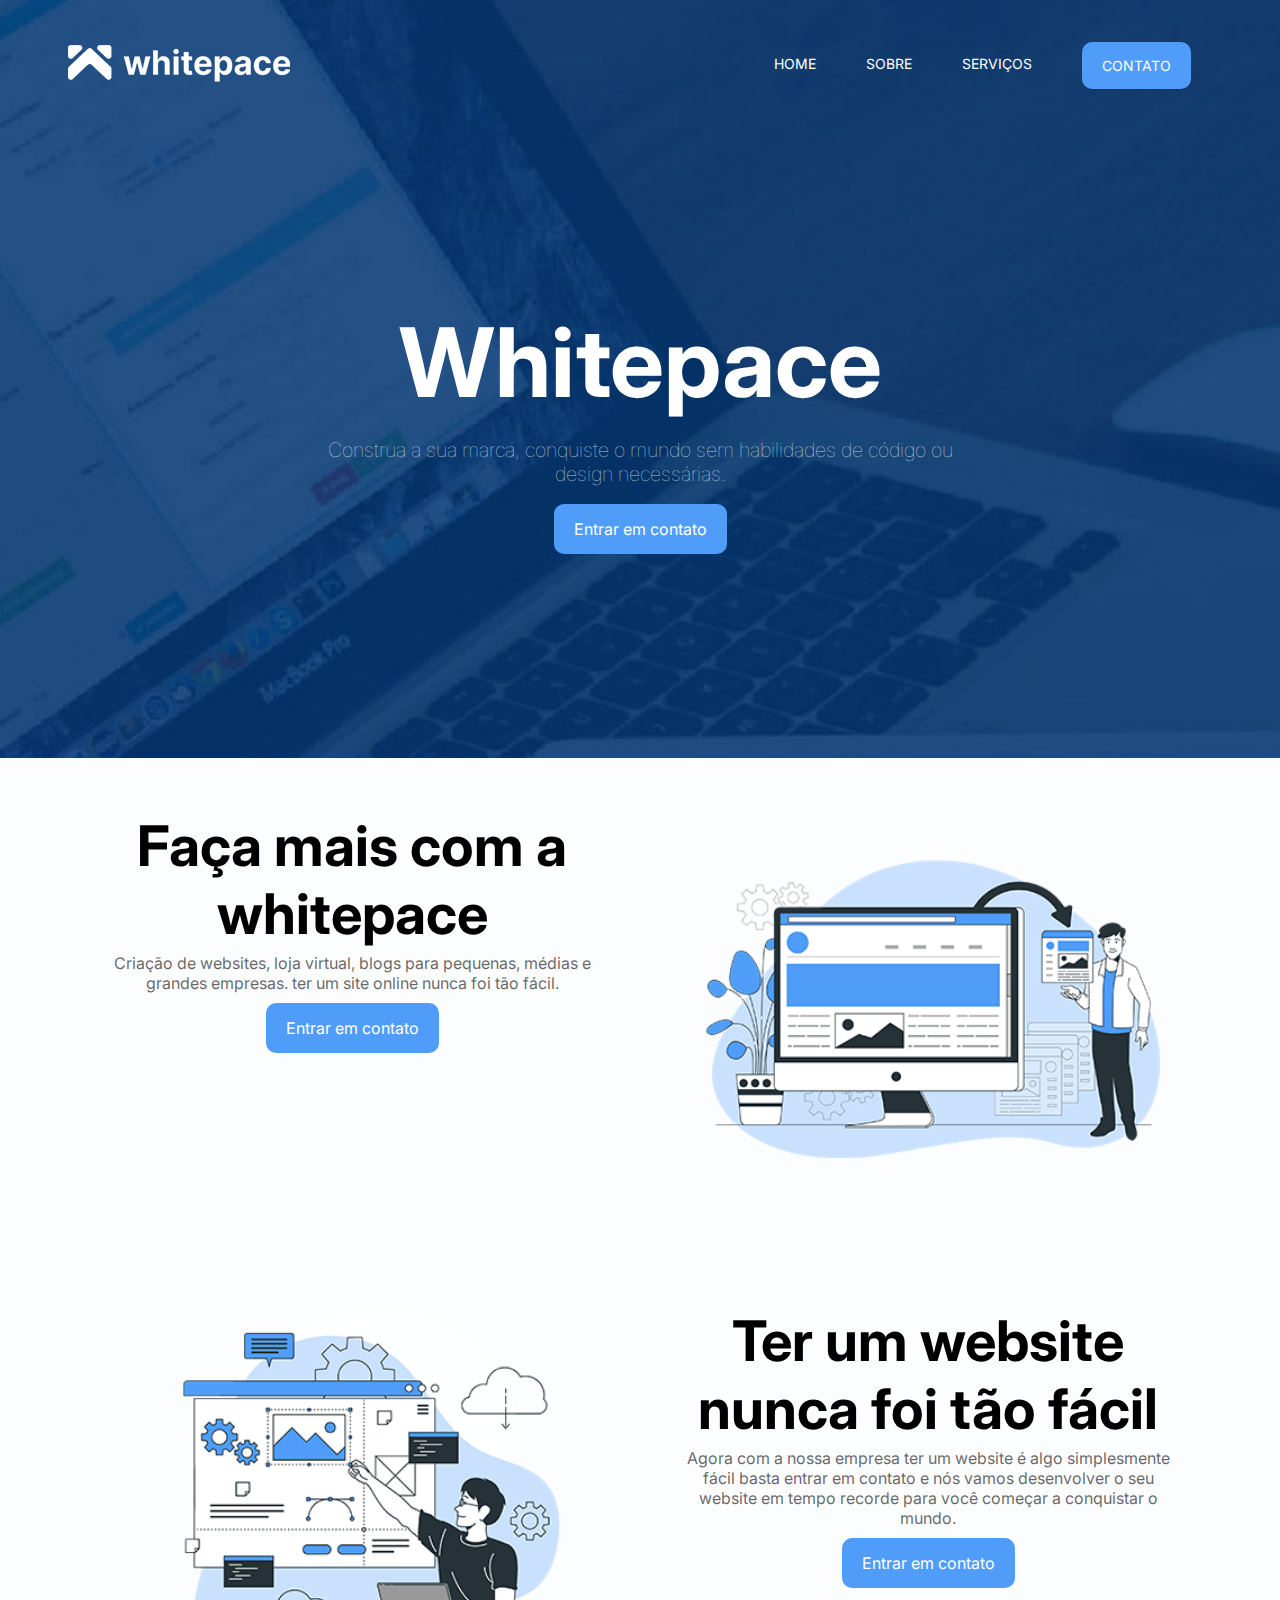
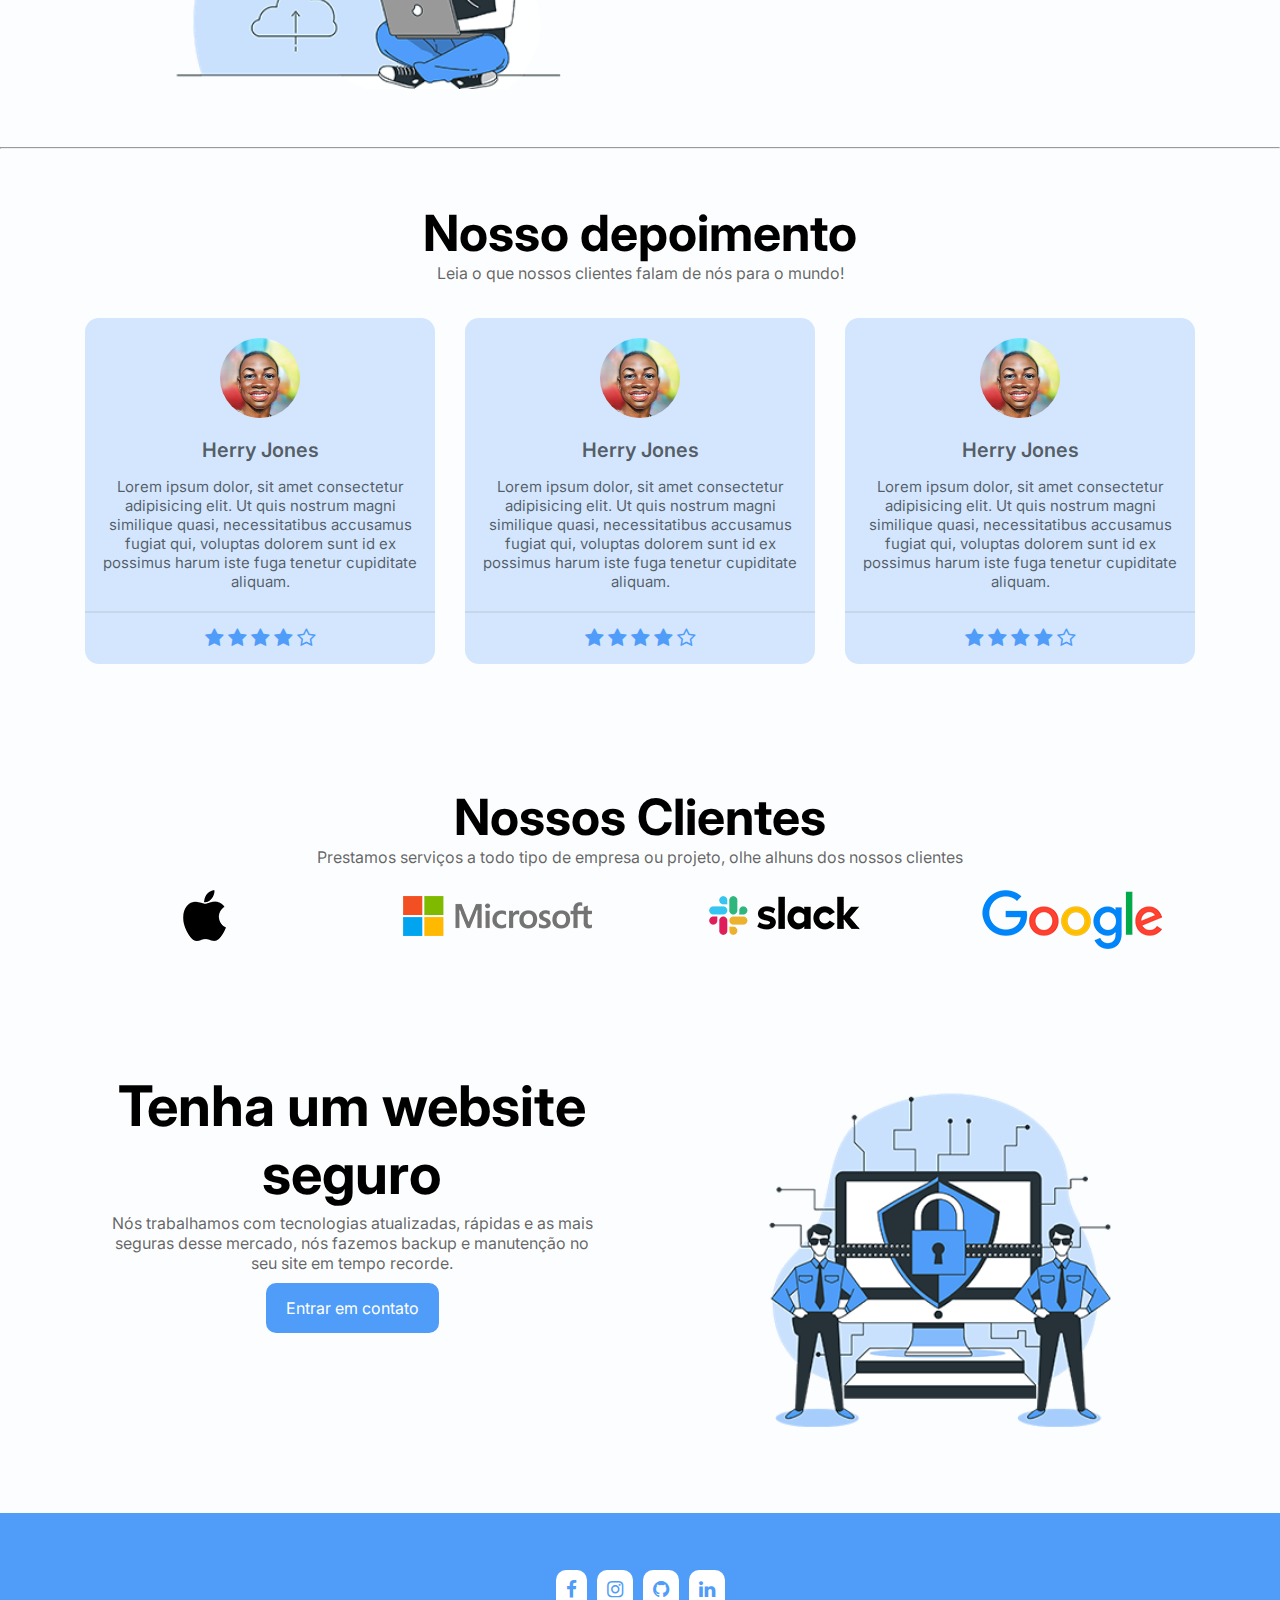
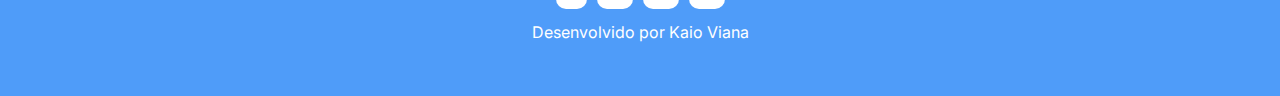
<file: index.html>
<!DOCTYPE html>
<html lang="pt-br">
<head>
    <meta charset="UTF-8">
    <meta name="viewport" content="width=device-width, initial-scale=1.0">
    <link rel="stylesheet" href="https://cdnjs.cloudflare.com/ajax/libs/font-awesome/4.7.0/css/font-awesome.css" integrity="sha512-5A8nwdMOWrSz20fDsjczgUidUBR8liPYU+WymTZP1lmY9G6Oc7HlZv156XqnsgNUzTyMefFTcsFH/tnJE/+xBg==" crossorigin="anonymous" referrerpolicy="no-referrer" />
    <link rel="stylesheet" href="./css/style.css">
    
    <title>PROJETO SITE</title>
</head>
<body>
    <!-- header -->
    <header style="background-image: url(img/background-home.jpg);">
         <!-- container -->
        <div class="container">
            <nav>
                <a href="index.html">
                    <img src="img/logo.png" alt="Logo">
                </a>
                <ul class="ul">
                    <a href="index.html">Home</a>
                    <a href="sobre.html">Sobre</a>
                    <a href="servicos.html">Serviços</a>
                    <a class="btn" href="contato.html">Contato</a>
                    <div class="close-icon" onclick="closeMenu()">
                        <i class="fa fa-times-circle"></i>
                    </div>

                </ul>
                <div class="menu-icon" onclick="openMenu()">
                    <i class="fa fa-bars"></i>
                </div>
            </nav>
            <section class="banner">
                <div class="banner-text">
                    <h1>Whitepace</h1>
                    <p>Construa a sua marca, conquiste o mundo sem habilidades de código ou design necessárias.</p>
                    <a href="contato.html" class="btn animate-btn">Entrar em contato</a>
                </div>
            </section>
        </div>
        <!-- fim container -->
    </header>
     <!-- fim header -->
      <!-- faça mais -->
      <section class="faca-mais">
          <!-- container -->
        <div class="container">
            <div class="faca-mais-text">
                <h3>Faça mais com a whitepace</h3>
                <p>Criação de websites, loja virtual, blogs para pequenas, médias e grandes empresas. ter um site online nunca foi tão fácil.</p>
                <a href="contato.html" class="btn animate-btn">Entrar em contato</a>  
            </div>
            
            <div class="faca-mais-img">
                <img src="img/img-1.png" alt="">
            </div>

        </div>
        <!-- fim container -->
      </section>
      <!-- fim faça mais --> 

       <!-- faça mais 2 -->
      <section class="faca-mais">
        <!-- container -->
      <div class="container">
        <div class="faca-mais-img">
            <img src="img/img-2.png" alt="">
        </div>

          <div class="faca-mais-text">
              <h3>Ter um website nunca foi tão fácil</h3>
              <p>Agora com a nossa empresa ter um website é algo simplesmente fácil basta entrar em contato e nós vamos desenvolver o seu website em tempo recorde para você começar a conquistar o mundo.</p>
              <a href="contato.html" class="btn">Entrar em contato</a>  
          </div>

      </div>
      <!-- fim container -->
    </section>
    <!-- fim faça mais 2 -->
<hr>
    <!-- Depoimentos-->
     <section class="depoimentos">
        <div class="container">
            <h3>Nosso depoimento</h3>
            <p>Leia o que nossos clientes falam de nós para o mundo!</p>
            <div class="cards">
                <!-- CARD ITEM 1-->
                <div class="card-item">
                    <img src="img/me.jpg" alt="Kaio">
                    <p class="nome-user">Herry Jones</p>
                    <p class="depoimento-user">
                        Lorem ipsum dolor, sit amet consectetur adipisicing elit. Ut quis nostrum magni similique quasi, necessitatibus accusamus fugiat qui, voluptas dolorem sunt id ex possimus harum iste fuga tenetur cupiditate aliquam.
                    </p>
                    <div class="estrelas">
                        <i class="fa fa-star" aria-hidden="true"></i>
                        <i class="fa fa-star" aria-hidden="true"></i>
                        <i class="fa fa-star" aria-hidden="true"></i>
                        <i class="fa fa-star" aria-hidden="true"></i>
                        <i class="fa fa-star-o" aria-hidden="true"></i>
                    </div>
                </div>
                <!--FINAL CARD ITEM 1-->

                 <!-- CARD ITEM 2-->
                 <div class="card-item">
                    <img src="img/me.jpg" alt="Kaio">
                    <p class="nome-user">Herry Jones</p>
                    <p class="depoimento-user">
                        Lorem ipsum dolor, sit amet consectetur adipisicing elit. Ut quis nostrum magni similique quasi, necessitatibus accusamus fugiat qui, voluptas dolorem sunt id ex possimus harum iste fuga tenetur cupiditate aliquam.
                    </p>
                    <div class="estrelas">
                        <i class="fa fa-star" aria-hidden="true"></i>
                        <i class="fa fa-star" aria-hidden="true"></i>
                        <i class="fa fa-star" aria-hidden="true"></i>
                        <i class="fa fa-star" aria-hidden="true"></i>
                        <i class="fa fa-star-o" aria-hidden="true"></i>
                    </div>
                </div>
                <!--FINAL CARD ITEM 2-->

                 <!-- CARD ITEM 3-->
                 <div class="card-item">
                    <img src="img/me.jpg" alt="Kaio">
                    <p class="nome-user">Herry Jones</p>
                    <p class="depoimento-user">
                        Lorem ipsum dolor, sit amet consectetur adipisicing elit. Ut quis nostrum magni similique quasi, necessitatibus accusamus fugiat qui, voluptas dolorem sunt id ex possimus harum iste fuga tenetur cupiditate aliquam.
                    </p>
                    <div class="estrelas">
                        <i class="fa fa-star" aria-hidden="true"></i>
                        <i class="fa fa-star" aria-hidden="true"></i>
                        <i class="fa fa-star" aria-hidden="true"></i>
                        <i class="fa fa-star" aria-hidden="true"></i>
                        <i class="fa fa-star-o" aria-hidden="true"></i>
                    </div>
                </div>
                <!--FINAL CARD ITEM 3-->
            </div>
        </div>
       
     </section>
     <!-- Fim Depoimentos-->

     <!--CLIENTER-->
     <section class="clientes">
        <div class="container">
            <h3>Nossos Clientes</h3>
            <p>Prestamos serviços a todo tipo de empresa ou projeto, olhe alhuns dos nossos clientes</p>
            <div class="clientes-responsivo">
                <img src="img/apple.png" alt="">
                <img src="img/microsoft.png" alt="">
                <img src="img/slack.png" alt="">
                <img src="img/google.png" alt="">
            </div>
        </div>

     </section>
     <!--FIM CLIENTER-->

     <!--  -->
     <section class="faca-mais">
        <!-- container -->
      <div class="container">
          <div class="faca-mais-text">
              <h3>Tenha um website seguro</h3>
              <p>Nós trabalhamos com tecnologias atualizadas, rápidas e as mais seguras desse mercado, nós fazemos backup e manutenção no seu site em tempo recorde.</p>
              <a href="contato.html" class="btn animate-btn">Entrar em contato</a>  
          </div>
          
          <div class="faca-mais-img">
              <img src="img/security.png" alt="">
          </div>

      </div>
      <!-- fim container -->
    </section>
    <!-- fim  -->
    <!--FOOTER-->
    <footer class="footer">
        <div class="container">
            <div class="links">
                <a href="#"> <i class="fa fa-facebook"></i></a>
                <a href="#"> <i class="fa fa-instagram"></i></a>
                <a href="#"> <i class="fa fa-github"></i></a>
                <a href="#"> <i class="fa fa-linkedin"></i></a>
            </div>
            <p>Desenvolvido por Kaio Viana</p>
        </div>
    </footer>
    <!-- FIM FOOTER-->
     <script src="js/main.js"></script>

</body>
</html>
</file>
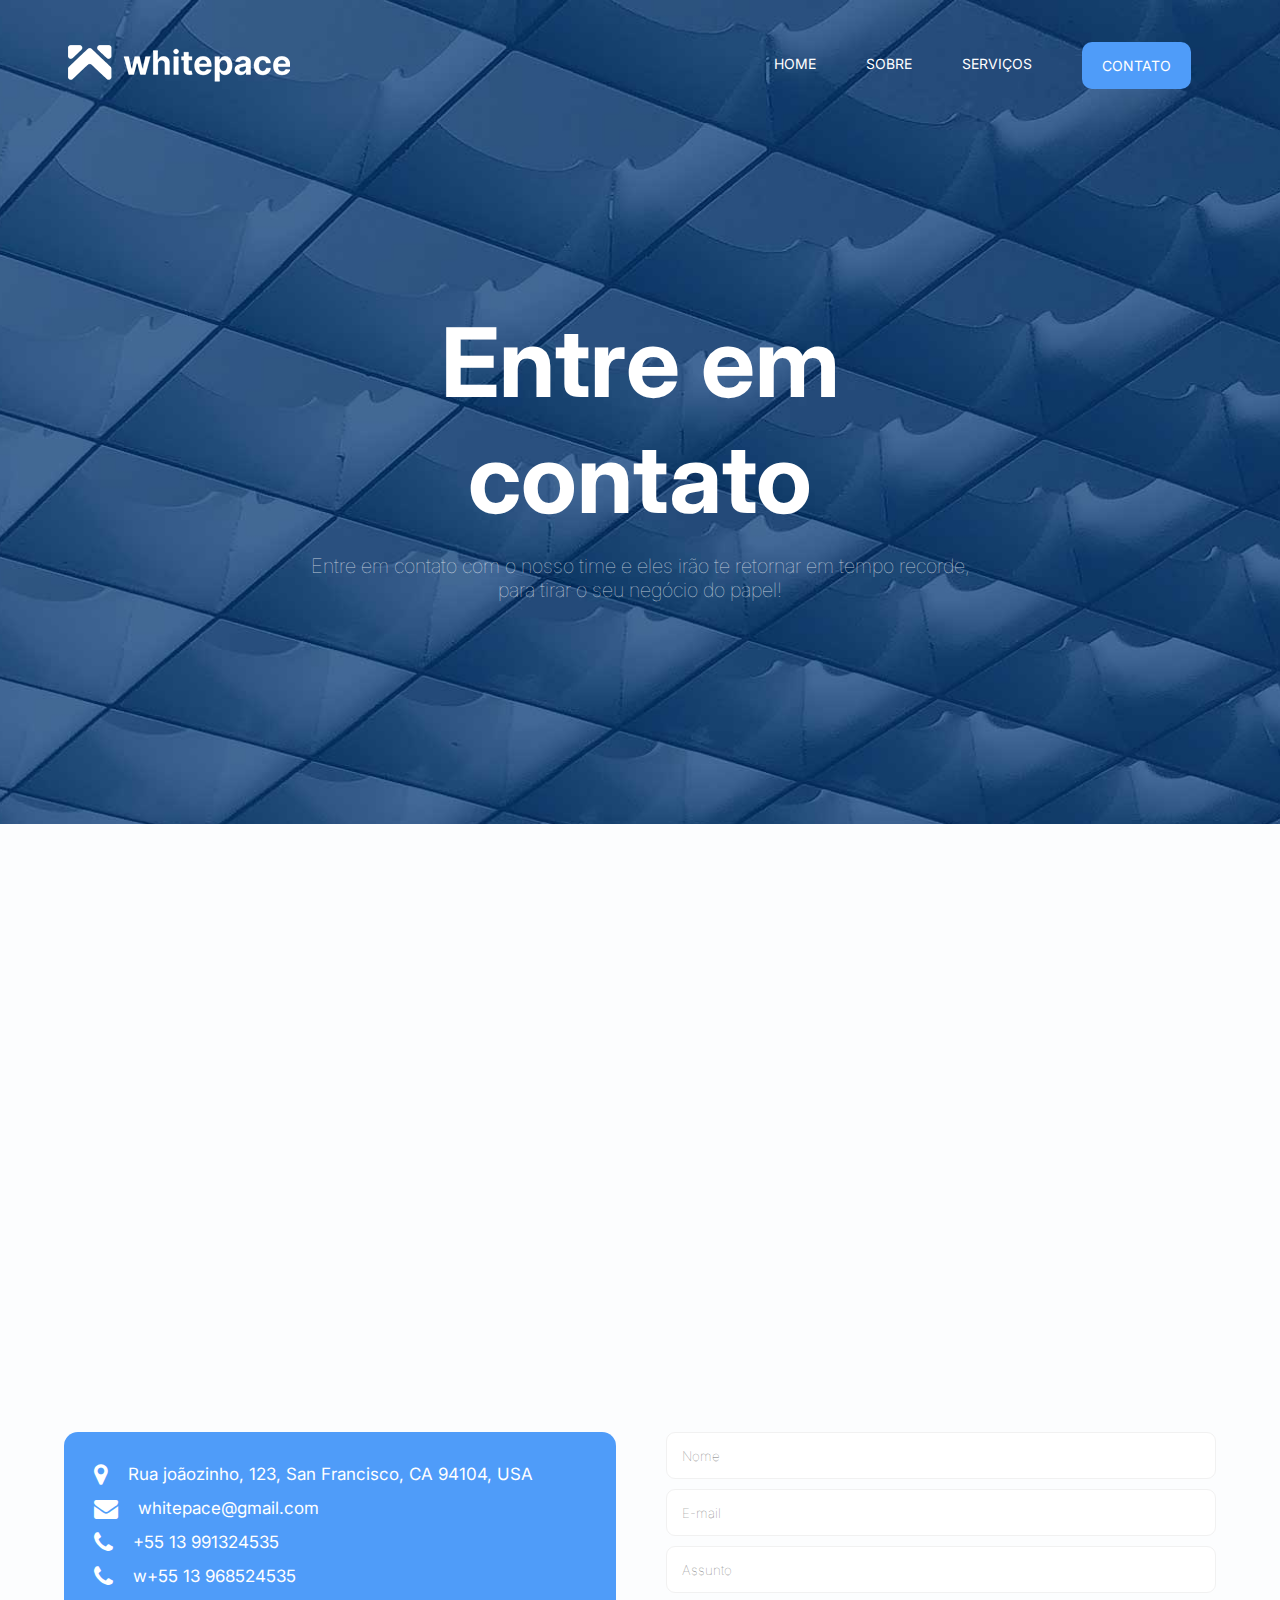
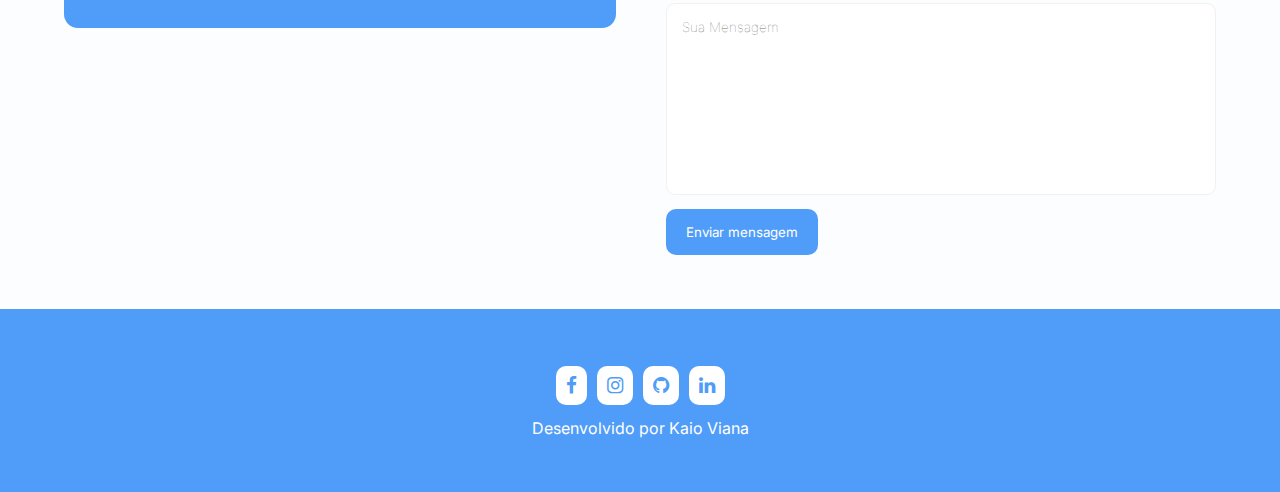
<file: contato.html>
<!DOCTYPE html>
<html lang="pt-br">
<head>
    <meta charset="UTF-8">
    <meta name="viewport" content="width=device-width, initial-scale=1.0">
    <link rel="stylesheet" href="https://cdnjs.cloudflare.com/ajax/libs/font-awesome/4.7.0/css/font-awesome.css" integrity="sha512-5A8nwdMOWrSz20fDsjczgUidUBR8liPYU+WymTZP1lmY9G6Oc7HlZv156XqnsgNUzTyMefFTcsFH/tnJE/+xBg==" crossorigin="anonymous" referrerpolicy="no-referrer" />
    <link rel="stylesheet" href="./css/style.css">
    
    <title>CONTATO | PROJETO SITE</title>
</head>
<body>
    <!-- header -->
    <header style="background-image: url(img/background-contacto.jpg);">
         <!-- container -->
        <div class="container">
            <nav>
                <a href="index.html">
                    <img src="img/logo.png" alt="Logo">
                </a>
                <ul class="ul">
                    <a href="index.html">Home</a>
                    <a href="sobre.html">Sobre</a>
                    <a href="servicos.html">Serviços</a>
                    <a class="btn" href="contato.html">Contato</a>
                    <div class="close-icon" onclick="closeMenu()">
                        <i class="fa fa-times-circle"></i>
                    </div>

                </ul>
                <div class="menu-icon" onclick="openMenu()">
                    <i class="fa fa-bars"></i>
                </div>
            </nav>
            <section class="banner">
                <div class="banner-text">
                    <h1>Entre em contato</h1>
                    <p>
                        Entre em contato com o nosso time e eles irão te retornar em tempo recorde, para tirar o seu negócio do papel!
                    </p>
                    
                </div>
            </section>
        </div>
        <!-- fim container -->
    </header>
     <!-- fim header -->
    <section class="contato">
        <div class="container">
            <div class="mapa">
                <iframe src="https://www.google.com/maps/embed?pb=!1m18!1m12!1m3!1d14579.263157509937!2d-46.428989444580125!3d-24.00228119999999!2m3!1f0!2f0!3f0!3m2!1i1024!2i768!4f13.1!3m3!1m2!1s0x94ce1d4f7a721739%3A0x301cf11eeed5a331!2sMcDonald&#39;s!5e0!3m2!1spt-BR!2sbr!4v1723589270940!5m2!1spt-BR!2sbr" width="100%" height="500px" style="border:0;" allowfullscreen="" loading="lazy" referrerpolicy="no-referrer-when-downgrade"></iframe>
            </div>
            <div class="contato-info">
                <div class="left-side">
                    <div>
                        <i class="fa fa-map-marker"></i>
                        <p>Rua joãozinho, 123, San Francisco, CA 94104, USA</p>
                    </div>
                    <div>
                        <i class="fa fa-envelope"></i>
                        <p>whitepace@gmail.com</p>
                    </div>
                    <div>
                        <i class="fa fa-phone"></i>
                        <p>+55 13 991324535</p>
                    </div>
                    <div>
                        <i class="fa fa-phone"></i>
                        <p>w+55 13 968524535</p>
                    </div>
                </div>
                <div class="right-side">
                    <form action="">
                        <input type="text" placeholder="Nome" required>
                        <input type="email" placeholder="E-mail" required>
                        <input type="text" placeholder="Assunto" required>
                        <textarea cols="30" rows="10" placeholder="Sua Mensagem" required></textarea>
                        <button class="btn">Enviar mensagem</button>
                    </form>
                </div>
            </div>
        </div>
    </section>
    <!--FOOTER-->
    <footer class="footer">
        <div class="container">
            <div class="links">
                <a href="#"> <i class="fa fa-facebook"></i></a>
                <a href="#"> <i class="fa fa-instagram"></i></a>
                <a href="#"> <i class="fa fa-github"></i></a>
                <a href="#"> <i class="fa fa-linkedin"></i></a>
            </div>
            <p>Desenvolvido por Kaio Viana</p>
        </div>
    </footer>
    <!-- FIM FOOTER-->
     <script src="js/main.js"></script>

</body>
</html>
</file>
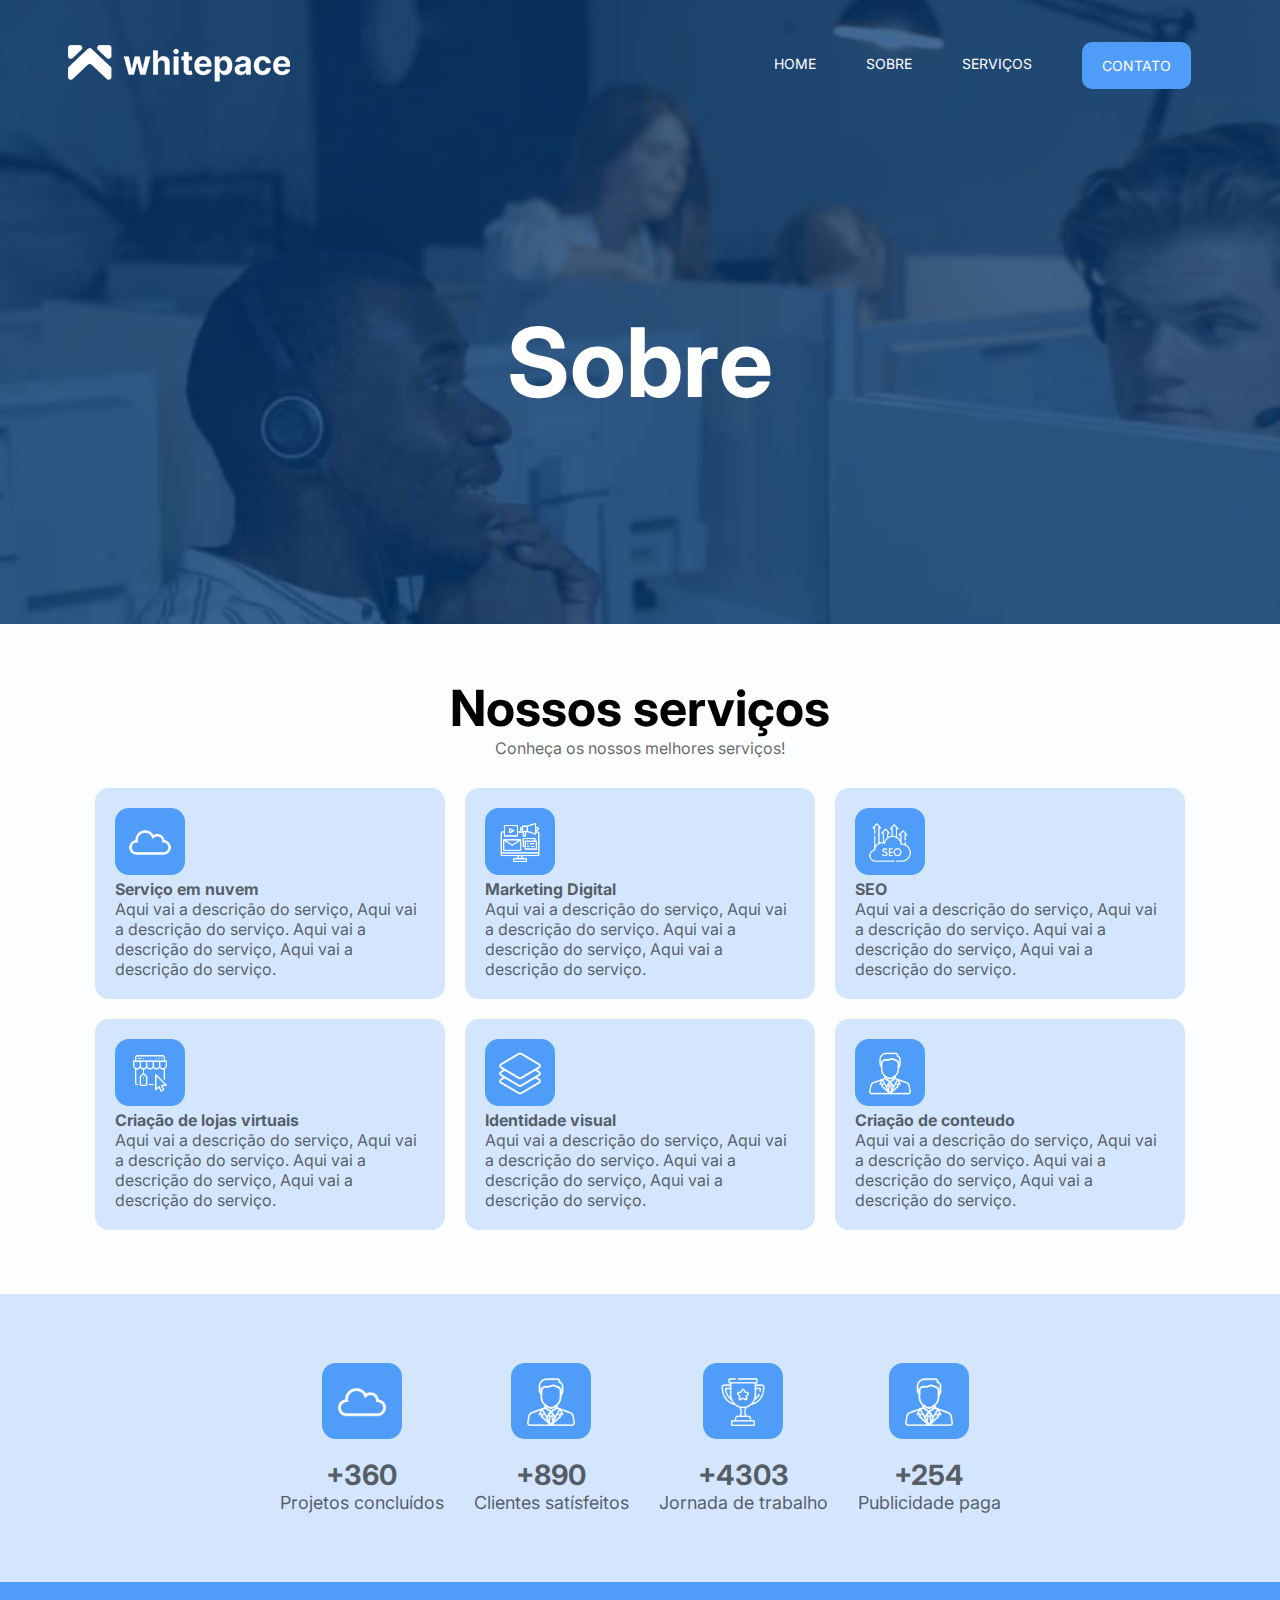
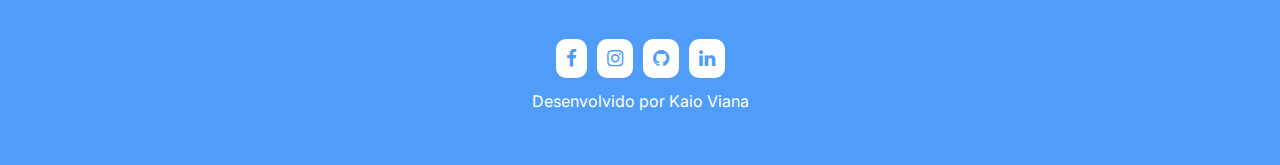
<file: servicos.html>
<!DOCTYPE html>
<html lang="pt-br">
<head>
    <meta charset="UTF-8">
    <meta name="viewport" content="width=device-width, initial-scale=1.0">
    <link rel="stylesheet" href="https://cdnjs.cloudflare.com/ajax/libs/font-awesome/4.7.0/css/font-awesome.css" integrity="sha512-5A8nwdMOWrSz20fDsjczgUidUBR8liPYU+WymTZP1lmY9G6Oc7HlZv156XqnsgNUzTyMefFTcsFH/tnJE/+xBg==" crossorigin="anonymous" referrerpolicy="no-referrer" />
    <link rel="stylesheet" href="./css/style.css">
    
    <title>SERVIÇOS | PROJETO SITE</title>
</head>
<body>
    <!-- header -->
    <header style="background-image: url(img/background-servicos.jpg);">
         <!-- container -->
        <div class="container">
            <nav>
                <a href="index.html">
                    <img src="img/logo.png" alt="Logo">
                </a>
                <ul class="ul">
                    <a href="index.html">Home</a>
                    <a href="sobre.html">Sobre</a>
                    <a href="servicos.html">Serviços</a>
                    <a class="btn" href="contato.html">Contato</a>
                    <div class="close-icon" onclick="closeMenu()">
                        <i class="fa fa-times-circle"></i>
                    </div>

                </ul>
                <div class="menu-icon" onclick="openMenu()">
                    <i class="fa fa-bars"></i>
                </div>
            </nav>
            <section class="banner">
                <div class="banner-text">
                    <h1>Sobre</h1>
                    
                </div>
            </section>
        </div>
        <!-- fim container -->
    </header>
     <!-- fim header -->
   <section class="servicos">
    <div class="container">
        <h3>Nossos serviços</h3>
        <p>Conheça os nossos melhores serviços!</p>
          <!-- row-cards -->
        <div class="rows-cards">
            <!-- row-cards-item 1 -->
            <div class="row-card-item">
                <img src="img/cloud.png" alt="">
                <p class="nome-servico"><strong>Serviço em nuvem</strong></p>
                <p class="descricao-servico">
                    Aqui vai a descrição do serviço, Aqui vai a descrição do serviço.
                    Aqui vai a descrição do serviço, Aqui vai a descrição do serviço.
                </p>
            </div>
             <!-- fim row-cards-item 1  -->
         <!-- row-cards-item 2 -->
         <div class="row-card-item">
            <img src="img/digital-marketing.png" alt="">
            <p class="nome-servico"><strong>Marketing Digital</strong></p>
            <p class="descricao-servico">
                Aqui vai a descrição do serviço, Aqui vai a descrição do serviço.
                Aqui vai a descrição do serviço, Aqui vai a descrição do serviço.
            </p>
        </div>
           <!-- row-cards-item 3 -->
       <div class="row-card-item">
        <img src="img/seo.png" alt="">
        <p class="nome-servico"><strong>SEO</strong></p>
        <p class="descricao-servico">
            Aqui vai a descrição do serviço, Aqui vai a descrição do serviço.
            Aqui vai a descrição do serviço, Aqui vai a descrição do serviço.
        </p>
    </div>

<!-- fim row-cards-item 3  -->
   <!-- row-cards-item 4 -->
   <div class="row-card-item">
    <img src="img/virtual_store.png" alt="">
    <p class="nome-servico"><strong>Criação de lojas virtuais</strong></p>
    <p class="descricao-servico">
        Aqui vai a descrição do serviço, Aqui vai a descrição do serviço.
        Aqui vai a descrição do serviço, Aqui vai a descrição do serviço.
    </p>
</div>

<!-- fim row-cards-item 4  -->
  <!-- row-cards-item 5 -->
  <div class="row-card-item">
    <img src="img/layer.png" alt="">
    <p class="nome-servico"><strong>Identidade visual</strong></p>
    <p class="descricao-servico">
        Aqui vai a descrição do serviço, Aqui vai a descrição do serviço.
        Aqui vai a descrição do serviço, Aqui vai a descrição do serviço.
    </p>
</div>

<!-- fim row-cards-item 5  -->
  <!-- row-cards-item 6 -->
  <div class="row-card-item">
    <img src="img/manager.png" alt="">
    <p class="nome-servico"><strong>Criação de conteudo</strong></p>
    <p class="descricao-servico">
        Aqui vai a descrição do serviço, Aqui vai a descrição do serviço.
        Aqui vai a descrição do serviço, Aqui vai a descrição do serviço.
    </p>
</div>

<!-- fim row-cards-item 6  -->
        </div>
       
    </div>
        <!-- fim row-cards -->
    </div>
   </section>
   <!-- DADOS-->
    <section class="dados">
        <div class="container">
            <!-- DADOs item-->
            <div class="dados-item">
                <img src="img/cloud.png" alt="">
            <p>
                <strong>
                    +360
                </strong><br>
                Projetos concluídos
            </p>
            </div>
            <!--fim DADOs item-->
            <!-- DADOs item-->
            <div class="dados-item">
                <img src="img/manager.png" alt="">
            <p>
                <strong>
                    +890
                </strong><br>
               Clientes satísfeitos
            </p>
            </div>
            <!--fim DADOs item-->
            <!-- DADOs item-->
            <div class="dados-item">
                <img src="img/trophy.png" alt="">
            <p>
                <strong>
                    +4303
                </strong><br>
               Jornada de trabalho
            </p>
            </div>
            <!--fim DADOs item-->
            <!-- DADOs item-->
            <div class="dados-item">
                <img src="img/manager.png" alt="">
            <p>
                <strong>
                    +254
                </strong><br>
               Publicidade paga
            </p>
            </div>
            <!--fim DADOs item-->
            
        </div>
    </section>
     <!-- FIM DADOS-->
    <!--FOOTER-->
    <footer class="footer">
        <div class="container">
            <div class="links">
                <a href="#"> <i class="fa fa-facebook"></i></a>
                <a href="#"> <i class="fa fa-instagram"></i></a>
                <a href="#"> <i class="fa fa-github"></i></a>
                <a href="#"> <i class="fa fa-linkedin"></i></a>
            </div>
            <p>Desenvolvido por Kaio Viana</p>
        </div>
    </footer>
    <!-- FIM FOOTER-->
     <script src="js/main.js"></script>

</body>
</html>
</file>
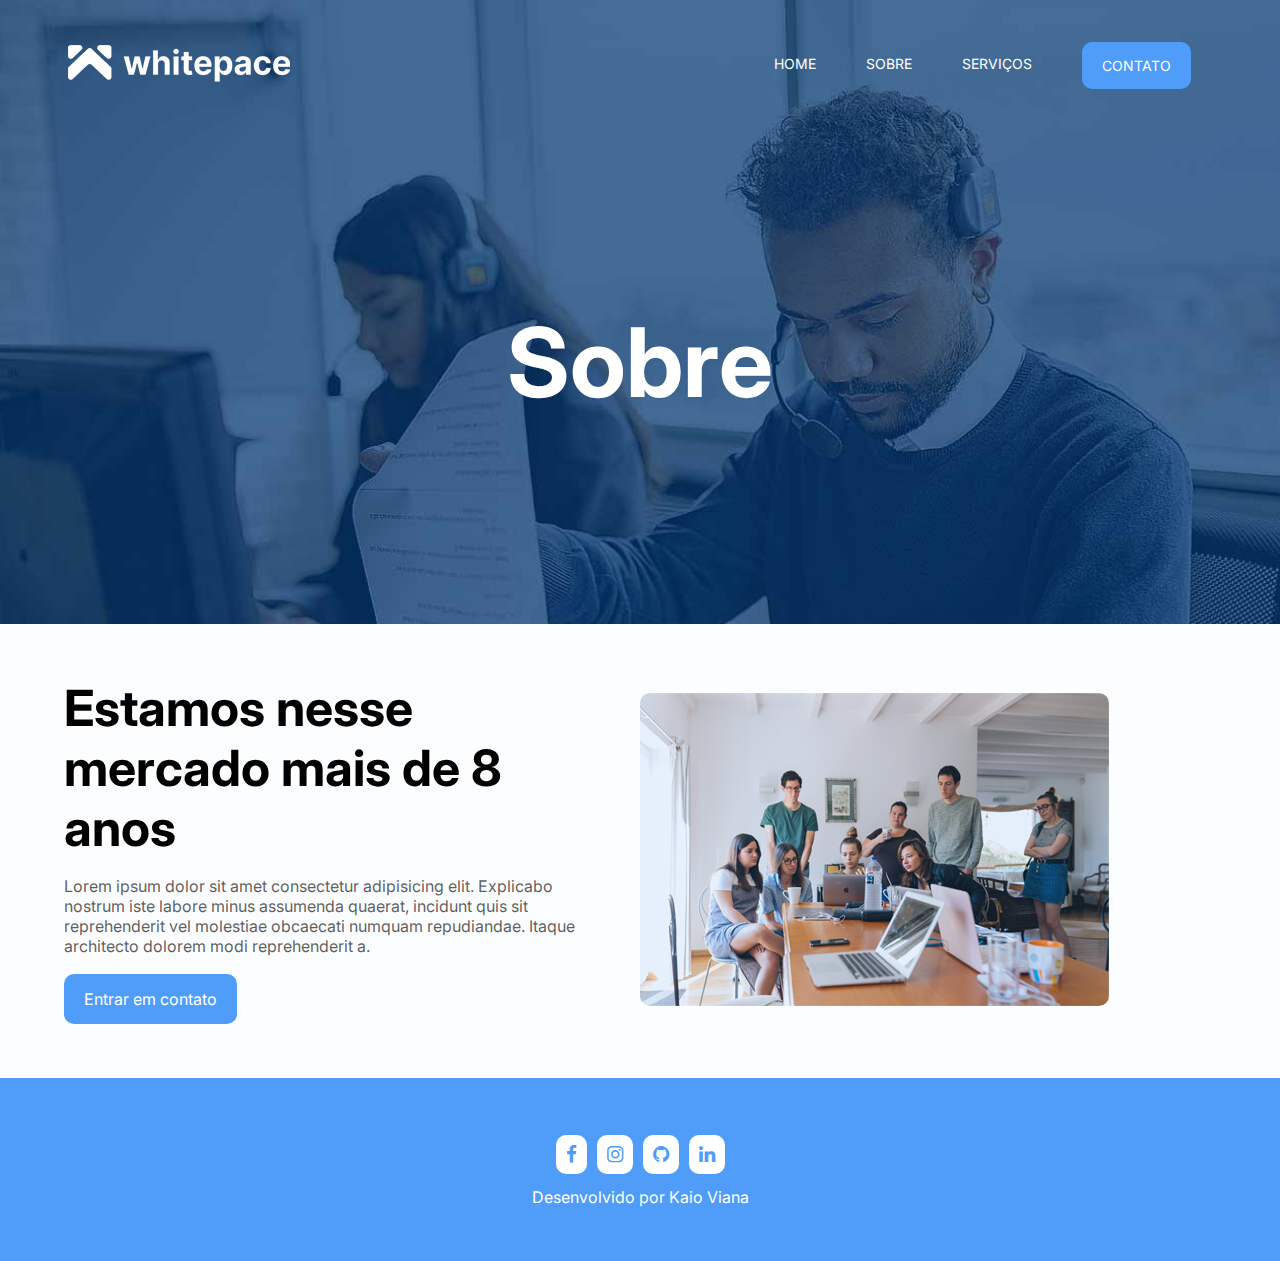
<file: sobre.html>
<!DOCTYPE html>
<html lang="pt-br">
<head>
    <meta charset="UTF-8">
    <meta name="viewport" content="width=device-width, initial-scale=1.0">
    <link rel="stylesheet" href="https://cdnjs.cloudflare.com/ajax/libs/font-awesome/4.7.0/css/font-awesome.css" integrity="sha512-5A8nwdMOWrSz20fDsjczgUidUBR8liPYU+WymTZP1lmY9G6Oc7HlZv156XqnsgNUzTyMefFTcsFH/tnJE/+xBg==" crossorigin="anonymous" referrerpolicy="no-referrer" />
    <link rel="stylesheet" href="./css/style.css">
    
    <title>SOBRE | PROJETO SITE</title>
</head>
<body>
    <!-- header -->
    <header style="background-image: url(img/background-sobre1.jpg);">
         <!-- container -->
        <div class="container">
            <nav>
                <a href="index.html">
                    <img src="img/logo.png" alt="Logo">
                </a>
                <ul class="ul">
                    <a href="index.html">Home</a>
                    <a href="sobre.html">Sobre</a>
                    <a href="servicos.html">Serviços</a>
                    <a class="btn" href="contato.html">Contato</a>
                    <div class="close-icon" onclick="closeMenu()">
                        <i class="fa fa-times-circle"></i>
                    </div>

                </ul>
                <div class="menu-icon" onclick="openMenu()">
                    <i class="fa fa-bars"></i>
                </div>
            </nav>
            <section class="banner">
                <div class="banner-text">
                    <h1>Sobre</h1>
                    
                </div>
            </section>
        </div>
        <!-- fim container -->
    </header>
     <!-- fim header -->
   <section class="sobre">
    <div class="container">
        <div class="sobre-text">
            <h3>Estamos nesse mercado mais de 8 anos</h3>
            <p>
                Lorem ipsum dolor sit amet consectetur adipisicing elit. Explicabo nostrum iste labore minus assumenda quaerat, incidunt quis sit reprehenderit vel molestiae obcaecati numquam repudiandae. Itaque architecto dolorem modi reprehenderit a.
            </p>
            <a href="contato.html" class="btn animate-btn">Entrar em contato</a>
        </div>
        <div class="sobre-img">
            <img src="img/sobre.jpg" alt="">
        </div>
    </div>
   </section>
    <!--FOOTER-->
    <footer class="footer">
        <div class="container">
            <div class="links">
                <a href="#"> <i class="fa fa-facebook"></i></a>
                <a href="#"> <i class="fa fa-instagram"></i></a>
                <a href="#"> <i class="fa fa-github"></i></a>
                <a href="#"> <i class="fa fa-linkedin"></i></a>
            </div>
            <p>Desenvolvido por Kaio Viana</p>
        </div>
    </footer>
    <!-- FIM FOOTER-->
     <script src="js/main.js"></script>

</body>
</html>
</file>
<file: css/style.css>
@import url('https://fonts.googleapis.com/css2?family=Inter:ital,opsz,wght@0,14..32,100..900;1,14..32,100..900&display=swap');
*{
    margin: 0;
    padding: 0;
    box-sizing: border-box;
    text-decoration: none;
    outline: none;
    font-family: "Inter", sans-serif;
}

body{
    background-color: #f1f6fc31;
}

section, footer{
    padding: 54px 0;

}

h3{
    font-size: 50px;
}

p{
    color: #0000009c;
}

.container{
    max-width: 1400px;
    margin: 0 auto;
    padding: 0 5%;
}

.btn{
    background-color: #4f9cf9;
    color: white;
    padding: 15px 20px;
    border-radius: 10px;
    cursor: pointer;
    display: inline-block;
    transition: 0.2s;
}
.btn.animate-btn{
    animation: animate-outline 1s ease-out infinite;
}
.btn:hover{
    background-color: #3580db;

}

@keyframes animate-outline{
   from{
    outline: 0px solid #4f9bf98a;
   }
   to{
    outline: 15px solid #4f9bf900;
   }
}

header{
    background-position: center;
    background-size: cover;
    background-attachment: fixed;
}
nav{
    display: flex;
    align-items: center;
    justify-content: space-between;
    padding-top: 30px;
}

nav ul {
    display: flex;
    align-items: center;
}

nav ul a{
    color: white;
    margin: 0 25px;
    text-transform: uppercase;
    font-size: 14px;
    display: block;
}

nav ul a:not(.btn)::after{
    content: "";
    background-color: #3580db;
    height: 3px;
    width: 0%;
    display: block;
    margin: 0 auto;
    transition: 0.4s;
}
nav ul a:hover::after{
    width: 100%;
}

/*MENU ICON*/

nav .menu-icon{
    cursor: pointer;
    font-size: 25px;
    color: white;
    display: none;
}
nav .close-icon{
    display: none;
    font-size: 30px;
    color: white;
}

.banner{
    display: flex;
    justify-content: center;
}

.banner .banner-text{
    margin: 150px;
    text-align: center;
    padding: 0 90px;
}

.banner .banner-text h1{
    font-size: 96px;
    color: white;
}

.banner .banner-text p {
    font-size: 20px;
    color: #ffffffb7;
    font-weight: lighter;
    margin: 18px 0;
}

.faca-mais .container{
    display: flex;
    text-align: center;
}

.faca-mais .faca-mais-text{
    width: 50%;
    padding: 0 40px;
}
.faca-mais .faca-mais-text h3{
    font-size: 56px;
}
.faca-mais .faca-mais-text p{
    margin: 5px 0 10px 0;
}
.faca-mais .faca-mais-img{
    width: 50%;
}
.faca-mais .faca-mais-img img{
    width: 100%;
}

.depoimentos h3 {
    text-align: center;
}
.depoimentos p{
    margin-bottom: 20px;
    text-align: center;
}

.cards{
    display: flex;
    justify-content: center;
    flex-wrap: wrap;
}

.depoimentos .card-item{
    background-color: #d3e6fd;
    margin: 15px;
    border-radius: 14px;
    text-align: center;
    width: 350px;
    transition: 0.3s;
}

.depoimentos .card-item img{
    border-radius: 100px;
    width: 80px;
    display: block;
    margin: 20px auto;
}

.depoimentos .card-item .nome-user{
    font-weight: 600;
    font-size: 20px;
    margin-bottom: 15px;
    transition: 0.3s;
}

.depoimentos .card-item .depoimento-user{
    font-size: 15px;
    padding: 0 15px;
    transition: 0.3s;
}

.depoimentos .card-item .estrelas{
    margin: 15px 0;
    border-top: 2px solid #71767a23;
}

.depoimentos .card-item .estrelas i{
    color: #4f9cf9;
    margin-top: 15px;
    font-size: 20px;
    transition: 0.3s;
}

.depoimentos .card-item:hover{
    background-color: #4f9cf9;
    margin-top: -5px;
}

.depoimentos .card-item:hover .nome-user, 
.depoimentos .card-item:hover .depoimento-user, 
.depoimentos .card-item:hover .estrelas i
{
    color: white;
}


/*CLIENTES*/

.clientes h3, 
.clientes p{
    text-align: center;
}

.clientes .container div{
    display: flex;
    align-items: center;
    justify-content: space-around;
}

/*FOOTER*/

.footer{
    background-color: #4f9cf9;
    text-align: center;
}

.footer i{
    color: #4f9cf9;
    font-size: 19px;
    background-color: white;
    padding: 10px;
    margin: 3px;
    border-radius: 10px;
}
.footer p{
    margin-top: 10px;
    color: white;
}

/*PAGINA SOBRE*/
.sobre .container{
    display: flex;
    align-items: center;
    justify-content: space-between;
}
.sobre .sobre-text{
    width: 50%;
    padding-right: 40px;
}
.sobre .sobre-text p{
    margin: 18px 0;
    color: #000000a6;
}
.sobre .sobre-img{
    width: 50%;
}
.sobre .sobre-img img{
    border-radius: 10px;
}
/*FIM PAGINA SOBRE*/

/*PAGINA SERVIÇOS*/
.servicos h3{
    text-align: center;
}
.servicos .container > p{
    text-align: center;
}
.servicos .rows-cards{
    display: flex;
    justify-content: center;
    margin-top: 20px;
    flex-wrap: wrap;
}
.servicos .row-card-item{
    background-color: #d3e6fd;
    width: 350px;
    padding: 20px;
    border-radius: 14px;
    margin: 10px;
    transition: 0.3s;
    cursor: pointer;
}
.servicos .row-card-item:hover{
background-color: #4f9cf9;
}
.servicos .row-card-item:hover P{
color: white;
}
.servicos .row-card-item img{
    background-color: #4f9cf9;
    border-radius: 14px;
    width: 70px;
    padding: 9px;
}
.servicos .row-card-item p .nome-servico{
    margin: 5px 0;
    transition: 0.3s;
}
.servicos .row-card-item p .descricao-servico{
transition: 0.3s;
}

/*Dados*/
.dados{
    background-color: #d3e6fd;
}
.dados .container{
    display: flex;
    justify-content: center;
    flex-wrap: wrap;
}
.dados .dados-item{
    text-align: center;
    margin: 15px;
    color: #000000be;
}
.dados .dados-item img{
    background-color: #4f9cf9;
    border-radius: 14px;
    padding: 10px;
    margin-bottom: 15px;
    width: 80px;
}
.dados .dados-item p {
    font-size: 18px;
}
.dados .dados-item p strong{
    font-size: 28px;

}


/*Pagina contato*/

.contato-info{
    display: flex;
    justify-content: space-between;
    margin-top: 50px;
}
.contato-info .left-side{
    width: 50%;
    padding: 30px;
    background-color: #4f9cf9;
    border-radius: 14px;
    margin-right: 50px;
    height: fit-content;
}
.contato-info .left-side div{
    display: flex;
    align-items: center;
    margin-bottom: 10px;
}
.contato-info .left-side div i{
    font-size: 24px;
    margin-right: 20px;
    color: white;
}
.contato-info .left-side p{
    font-size: 17px;
    color: white;
}

.contato-info .right-side{
    width: 50%;
}
.contato-info .right-side input{
    display: block;
    width: 100%;
    margin-bottom: 10px;
    height: 47px;
    padding: 15px;
    border-radius: 9px;
    transition: 0.3s;
    border: 1px solid #f1f1f1;
    color: #212121;
    font-weight: lighter;
}
.contato-info .right-side input:focus, 
.contato-info .right-side textarea:focus{
    border-color: #4f9cf9;
}
.contato-info .right-side textarea {
    border: 1px solid #f1f1f1;
    color: #212121;
    border-radius: 9px;
    margin-bottom: 10px;
    padding: 15px;
    width: 100%;
    font-weight: lighter;
    transition: 0.3s;
    resize: none;
}
.contato-info .right-side button{
    border: none;
}
/*PAGINA SERVIÇOS*/
@media(max-width: 830px){
    /*Menu mobile*/
    .ul{
        position: fixed;
        top: 0;
        left: 0;
        background-color: #184b88;
        width: 100%;
        height: 100%;
        flex-direction: column;
        align-items: center;
        justify-content: center;
        clip-path: circle(0% at 100% 0);
        transition: 0.7s;

    }
    .ul.open{
        clip-path: circle(141.4% at 100% 0);
    }

    .ul a {
        margin: 10px 0;
        font-size: 16px;
    }
    nav .menu-icon{
        display: block;
    }

    nav .close-icon{
        display: block;
        position: absolute;
        top: 46px;
        right: 28px;
        cursor: pointer;
    }

    /*PAGINA HOME RESPONSIVO*/
    .faca-mais .faca-mais-text{
        margin-top: 10px;
        padding: 0 20px;
        order: 1;
    }
    .faca-mais .container{
        flex-direction: column;
    }
    faca-mais .faca-mais-text h3{
        font-size: 48px;
    }
    .faca-mais .faca-mais-text, 
    .faca-mais .faca-mais-text{
        width: 100%;
    }

  /*BANNER RESPONSIVO*/
  .banner .banner-text{
    padding: 0;
    margin: 80px;
  }
  .banner .banner-text h1{
    font-size: 80px;
  }
  .banner .banner-text p{
    font-size: 15px;
  }
  .depoimentos .card-item{
    width: 100%;
  }

  /*PAGINA SOBRE RESPONSIVO*/
  .sobre .container{
    flex-direction: column-reverse;
  }
  .sobre .sobre-img, 
  .sobre .sobre-text{
    width: 100%;
  }
  .sobre .sobre-text{
    margin-top: 40px;
  } 

  /*PAGINA CONTATO RESPONSIVO*/
  .contato .contato-info{
    flex-direction: column-reverse;
  }
  .contato-info .right-side, 
  .contato-info .left-side{
    width: 100%;
  }
  .contato-info .left-side{
    margin-top: 15px;
  }
  .clientes-responsivo{
    flex-direction:column;
  }
}

@media (max-width:500px){
    .banner .banner-text h1{
        font-size: 50px;
    }
    .faca-mais .faca-mais h3{
        font-size: 40px;
    }
}
</file>
